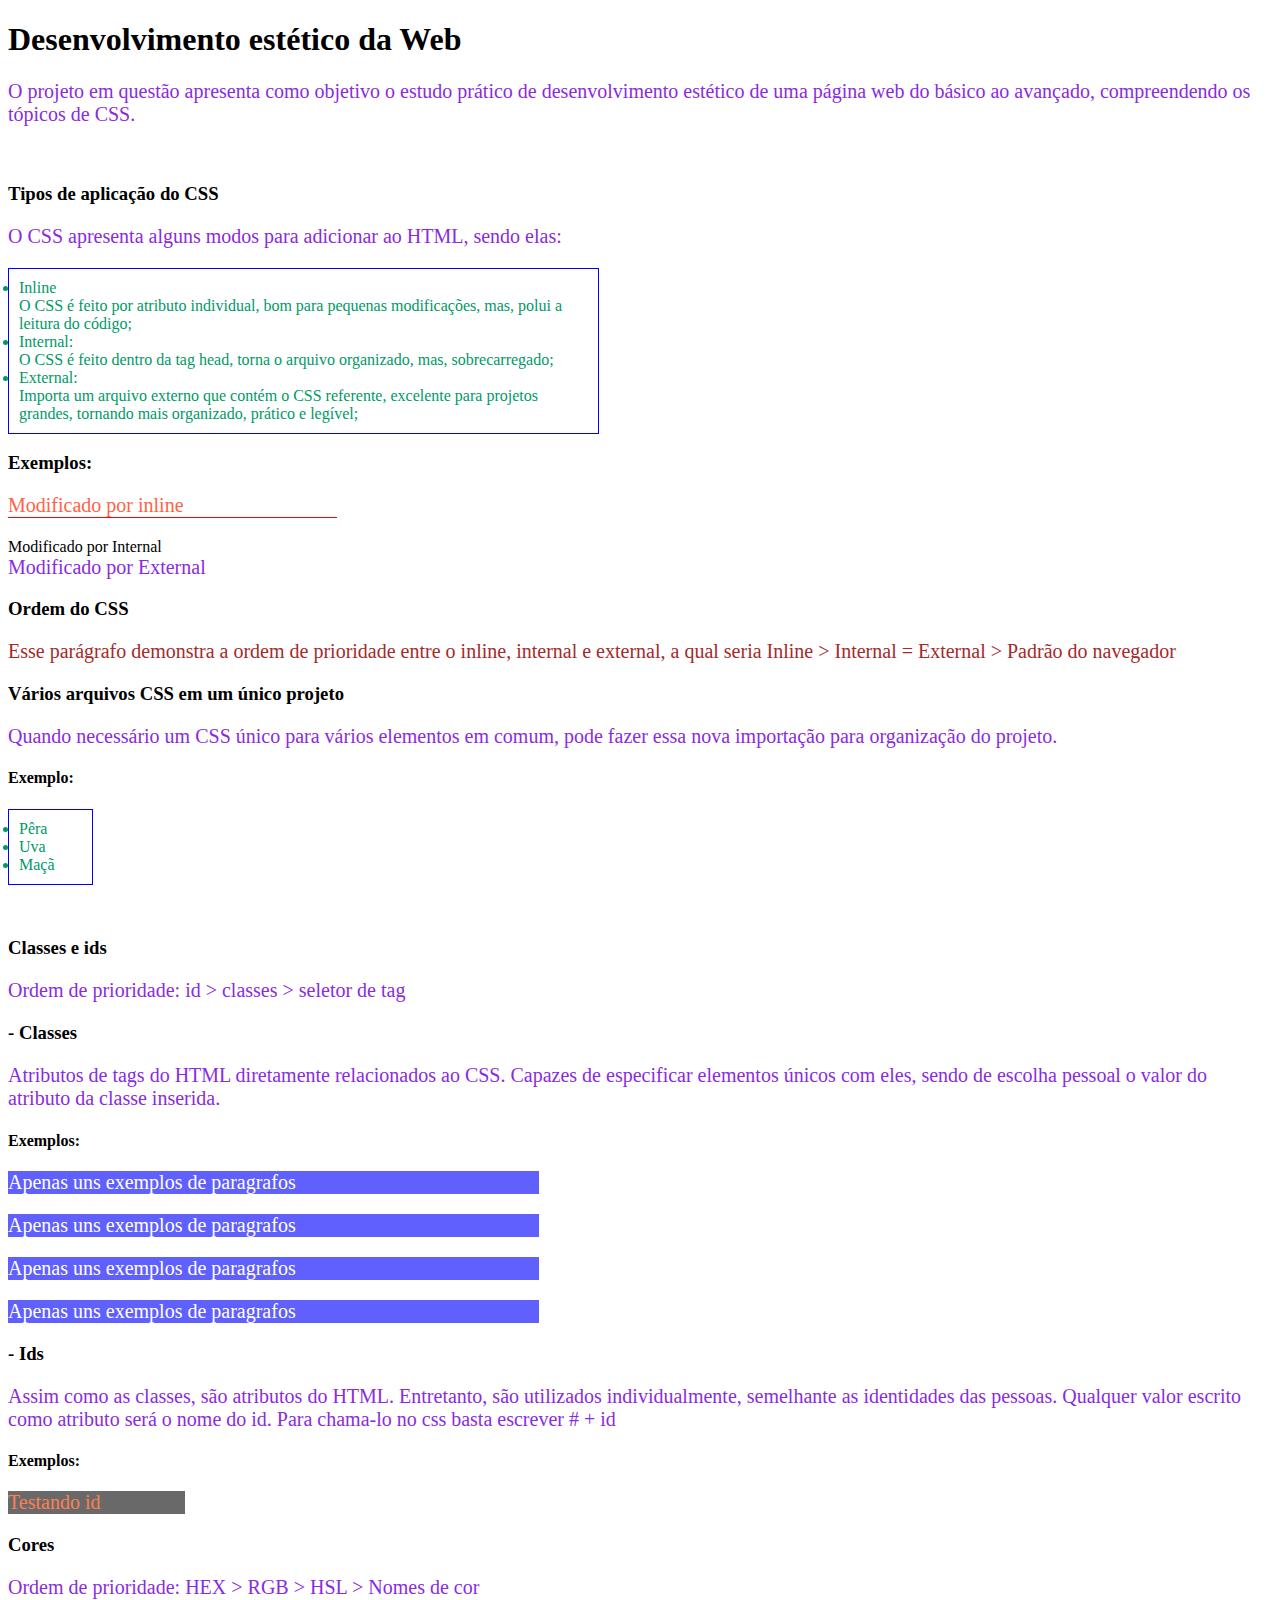
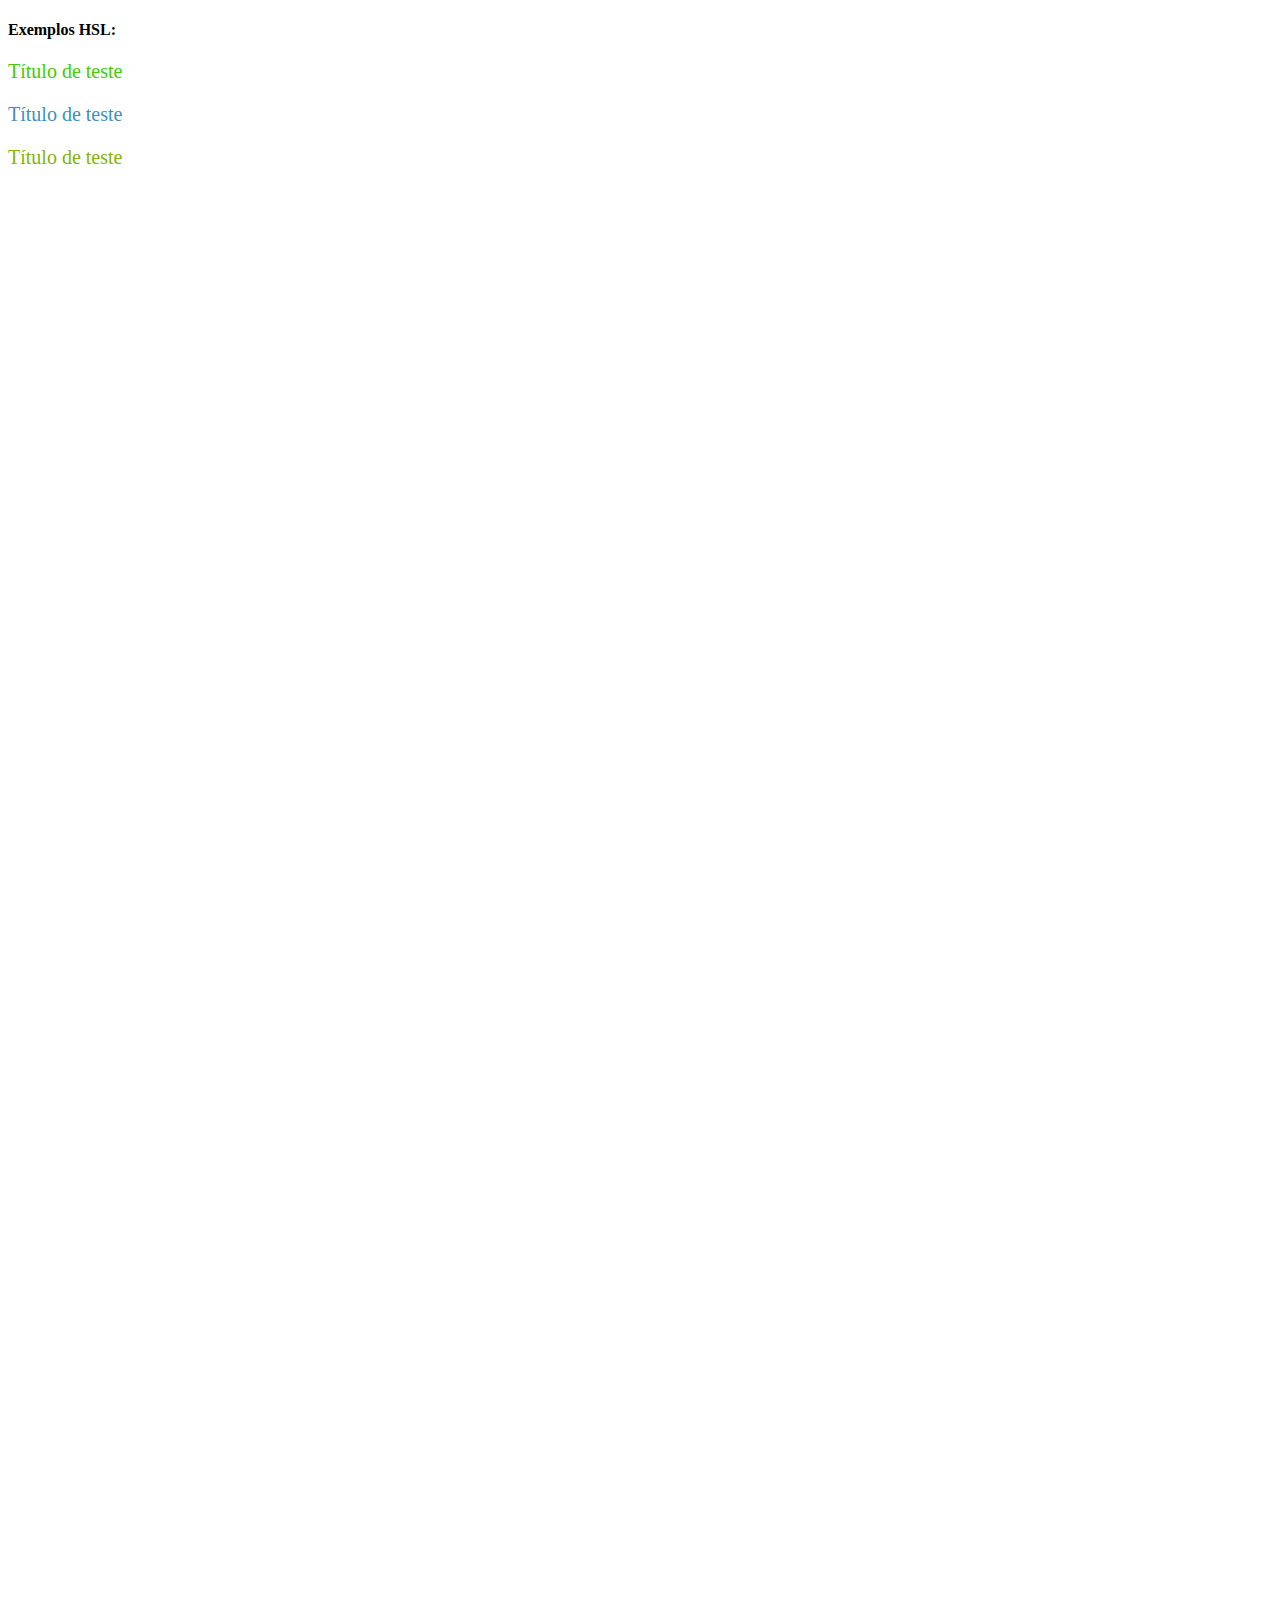
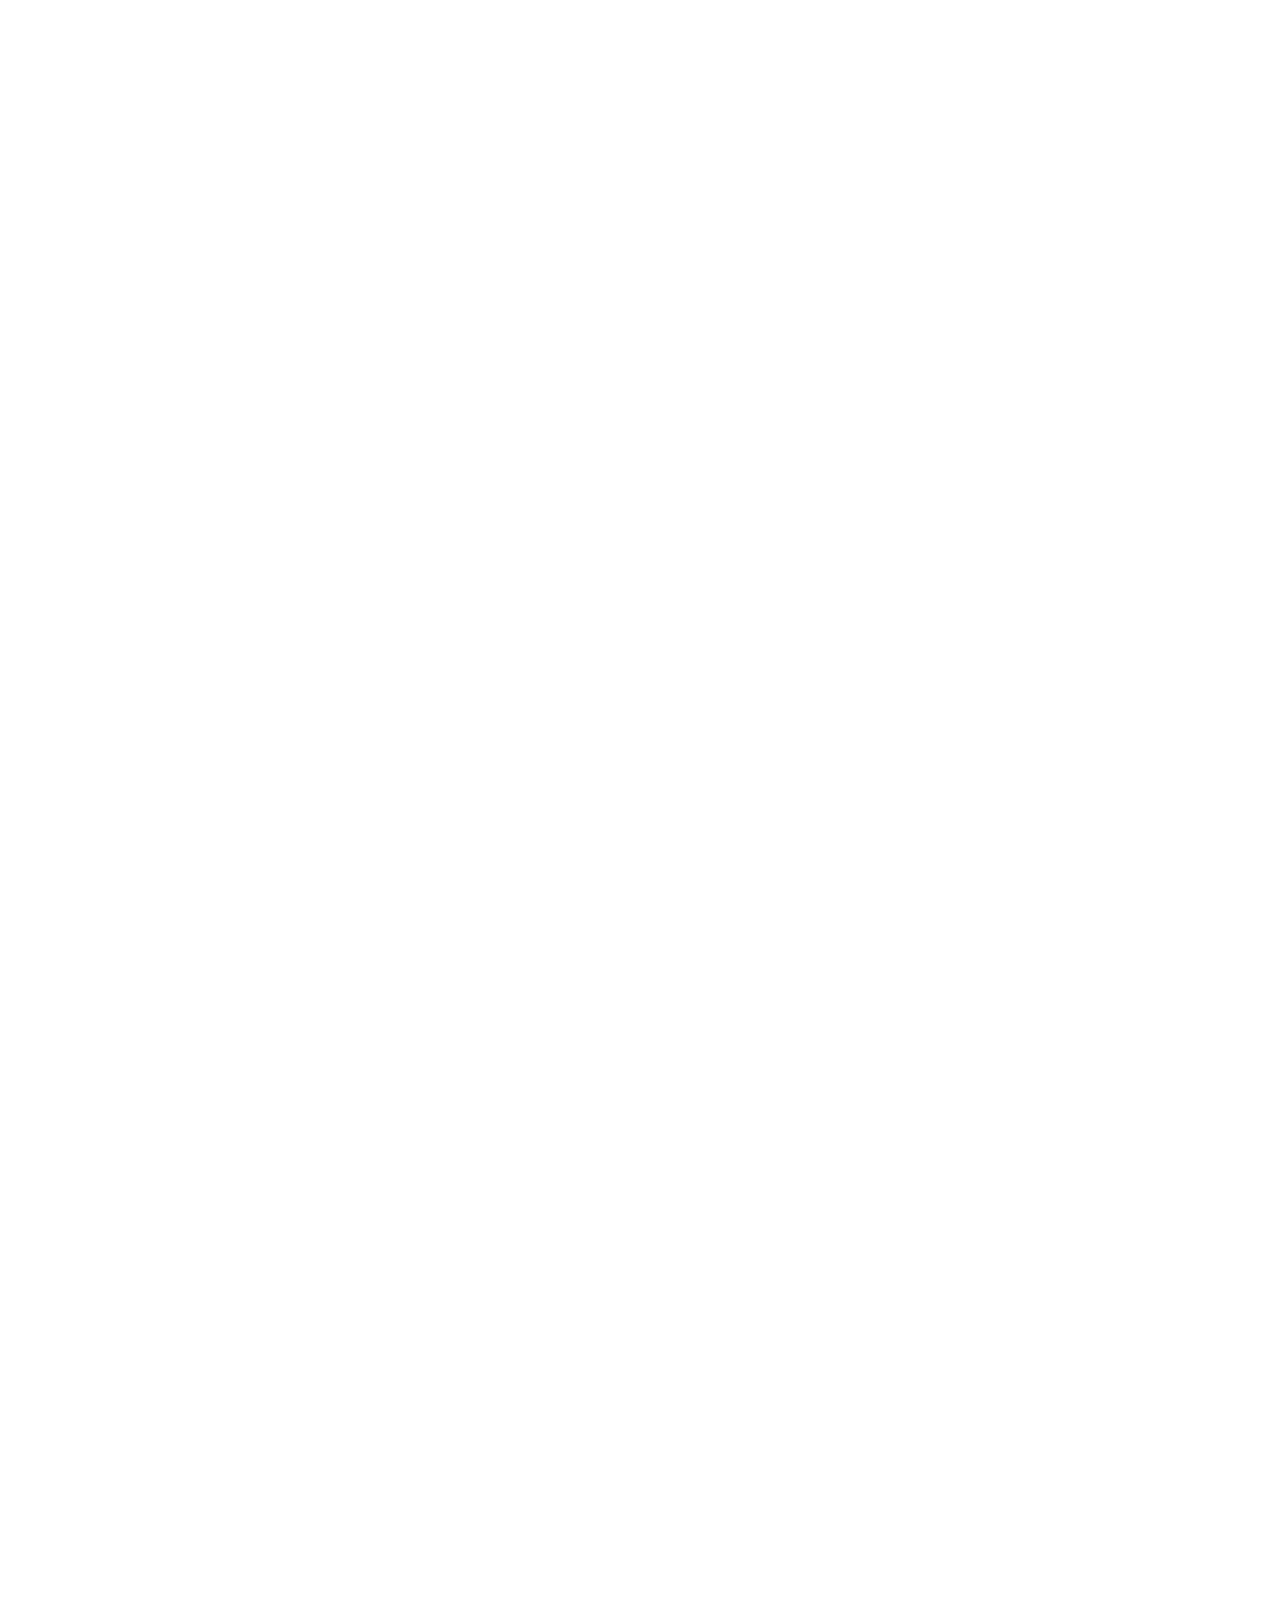
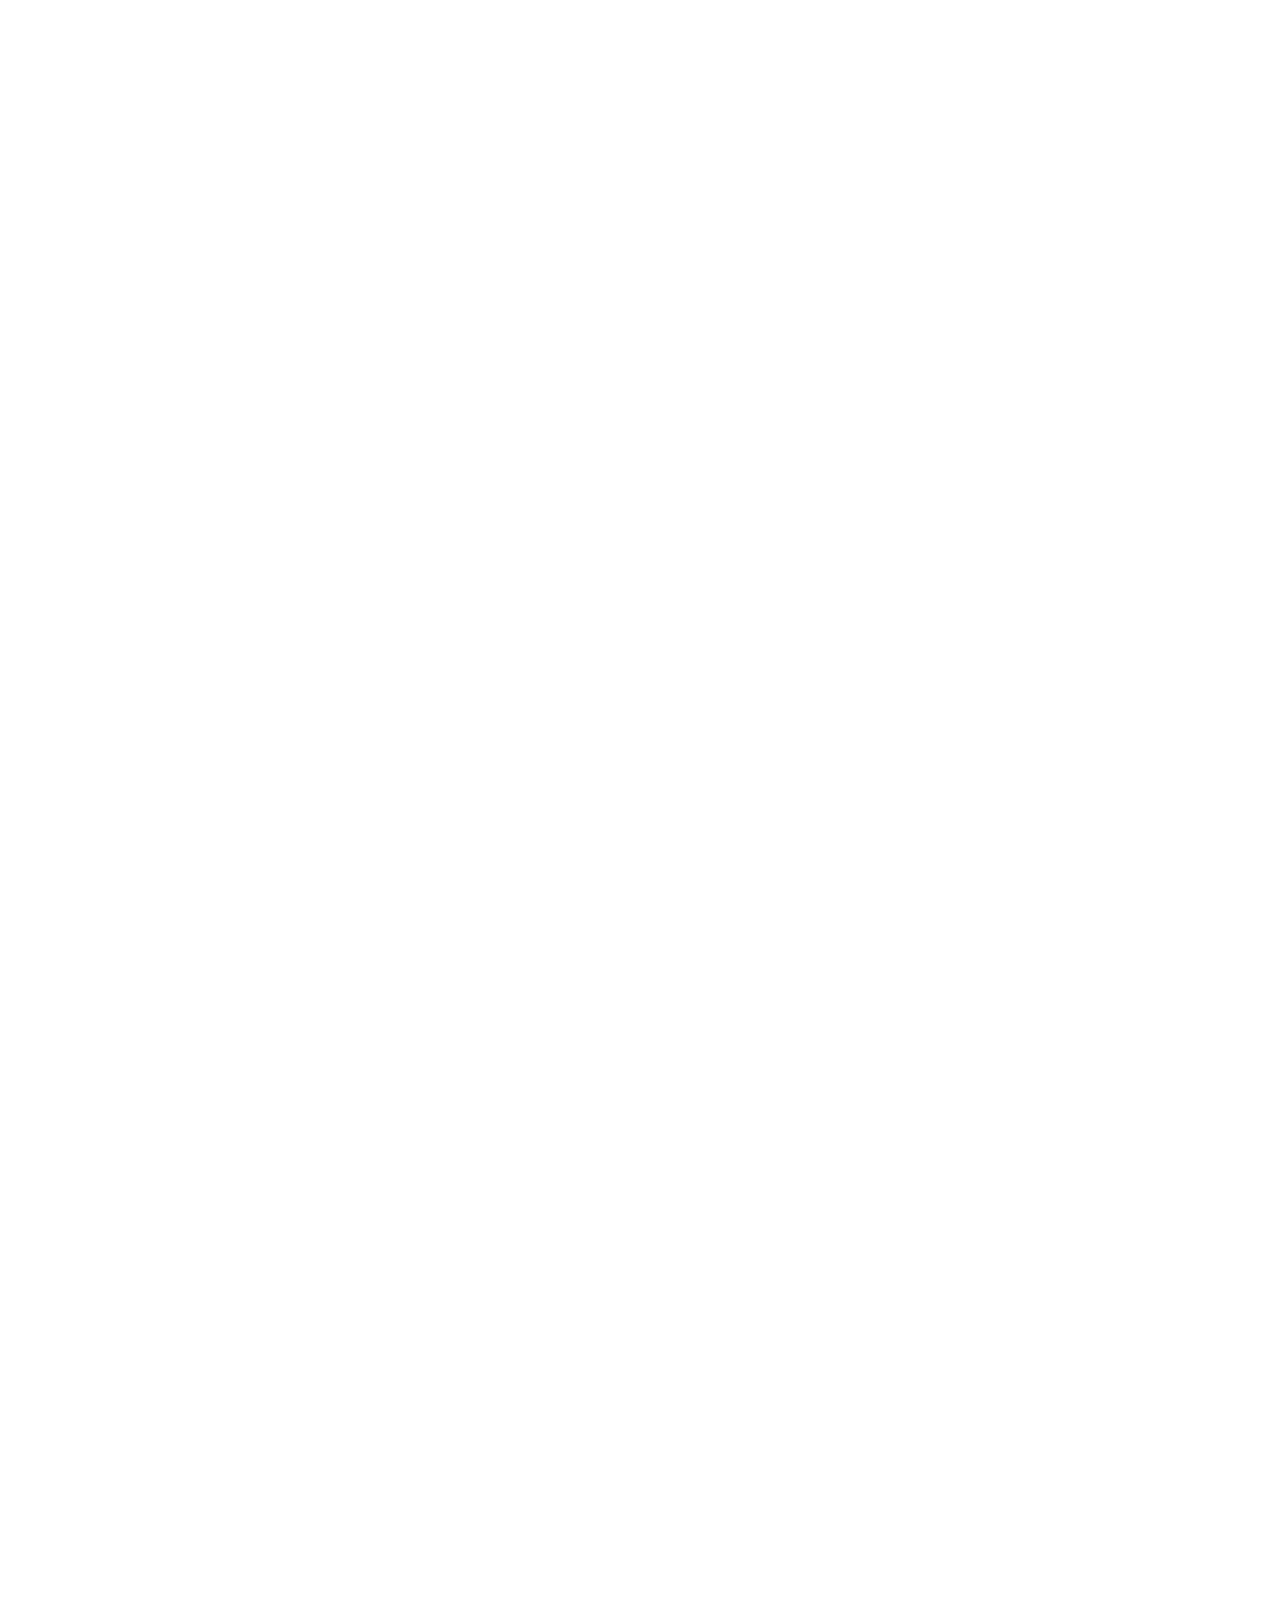
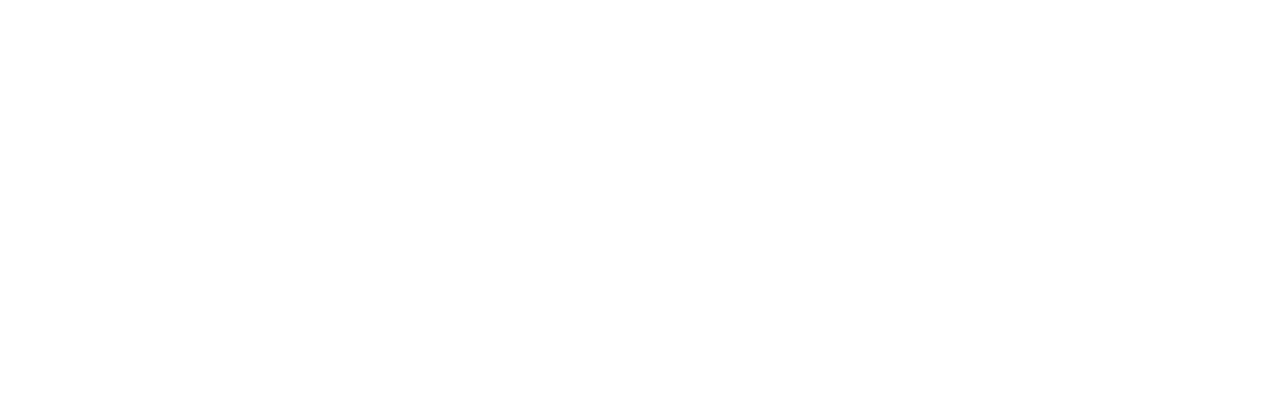
<file: Seção 4/index.html>
<!DOCTYPE html>
<html lang="pt-br">
<head>
    <meta charset="UTF-8">
    <meta name="viewport" content="width=device-width, initial-scale=1.0">
    <title>The Basic CSS</title>

    <!-- Internal CSS -->
    <style>
        p{
            color: blue;
            font-size: 20px;
        }
    </style>

    <!-- Arquivos CSS -->
    <link rel="stylesheet" href="CSS/styles.css">
    <link rel="stylesheet" href="CSS/lists.css">

</head>

<body>
    <div>
        <h1>Desenvolvimento estético da Web</h1>
        <p>O projeto em questão apresenta como objetivo o estudo prático de desenvolvimento estético de uma página web do básico ao avançado, compreendendo os tópicos de CSS.</p>
        <br>

        <!-- Meios -->
        <h3>Tipos de aplicação do CSS</h3>
        <p>O CSS apresenta alguns modos para adicionar ao HTML, sendo elas:</p>
    </div>
    <div>
        <ul>
            <li>Inline
                <br>
                O CSS é feito por atributo individual, bom para pequenas modificações, mas, polui a leitura do código;
            </li>
            <li>Internal:
                <br>
                O CSS é feito dentro da tag head, torna o arquivo organizado, mas, sobrecarregado;
            </li>
            <li>External:
                <br>
                Importa um arquivo externo que contém o CSS referente, excelente para projetos grandes, tornando mais organizado, prático e legível;
            </li>
        </ul>
    </div>

    <div>
        <h3>Exemplos:</h3>
        <p style="color: tomato; font-size: 20px; border-bottom: 1px solid red; width: 26%;">Modificado por inline</p>

        <p2>Modificado por Internal</p2>
        <br>

        <p3>Modificado por External</p3>
        <br>
    </div>
    
    <!-- Prioridade de formatação -->
    <div>
        <h3>Ordem do CSS</h3>
        <p style="color: brown;">Esse parágrafo demonstra a ordem de prioridade entre o inline, internal e external, a qual seria Inline > Internal = External > Padrão do navegador</p>
    </div>

    <!-- Arquivos CSS -->
    <div>
        <h3>Vários arquivos CSS em um único projeto</h3>
        <p>Quando necessário um CSS único para vários elementos em comum, pode fazer essa nova importação para organização do projeto.</p>
        <h4>Exemplo:</h4>

        <ul id="lista_frutas">
            <li>Pêra</li>
            <li>Uva</li>
            <li>Maçã</li>
        </ul>
        <br>
    </div>

    <div>
        <h3>Classes e ids</h3> <!-- Classes e Ids -->
        <p>Ordem de prioridade: id > classes > seletor de tag</p>
        <h3>- Classes</h3> <!-- Classes -->
        <div>
            <p>Atributos de tags do HTML diretamente relacionados ao CSS. Capazes de especificar elementos únicos com eles, sendo de escolha pessoal o valor do atributo da classe inserida.</p>

            <h4>Exemplos:</h4>

            <p class="paragrafo">Apenas uns exemplos de paragrafos</p>
            <p class="paragrafo">Apenas uns exemplos de paragrafos</p>
            <p class="paragrafo">Apenas uns exemplos de paragrafos</p>
            <p class="paragrafo">Apenas uns exemplos de paragrafos</p>
        </div>
        
        <div>
            <h3>- Ids</h3> <!-- IDs -->
            <p>Assim como as classes, são atributos do HTML. Entretanto, são utilizados individualmente, semelhante as identidades das pessoas. Qualquer valor escrito como atributo será o nome do id. Para
            chama-lo no css basta escrever # + id</p>

            <h4>Exemplos:</h4>

            <p id="ex1">Testando id</p>
        </div>
    </div>

    <div>
        <h3>Cores</h3><!-- Estudo sobre as cores no css -->
        <p>Ordem de prioridade: HEX > RGB > HSL > Nomes de cor</p>

        <h4>Exemplos HSL: </h4>
        <p id="HSL-1">Título de teste</p>
        <p id="HSL-2">Título de teste</p>
        <p id="HSL-3">Título de teste</p>
    </div>


</body>
</html>
</file>
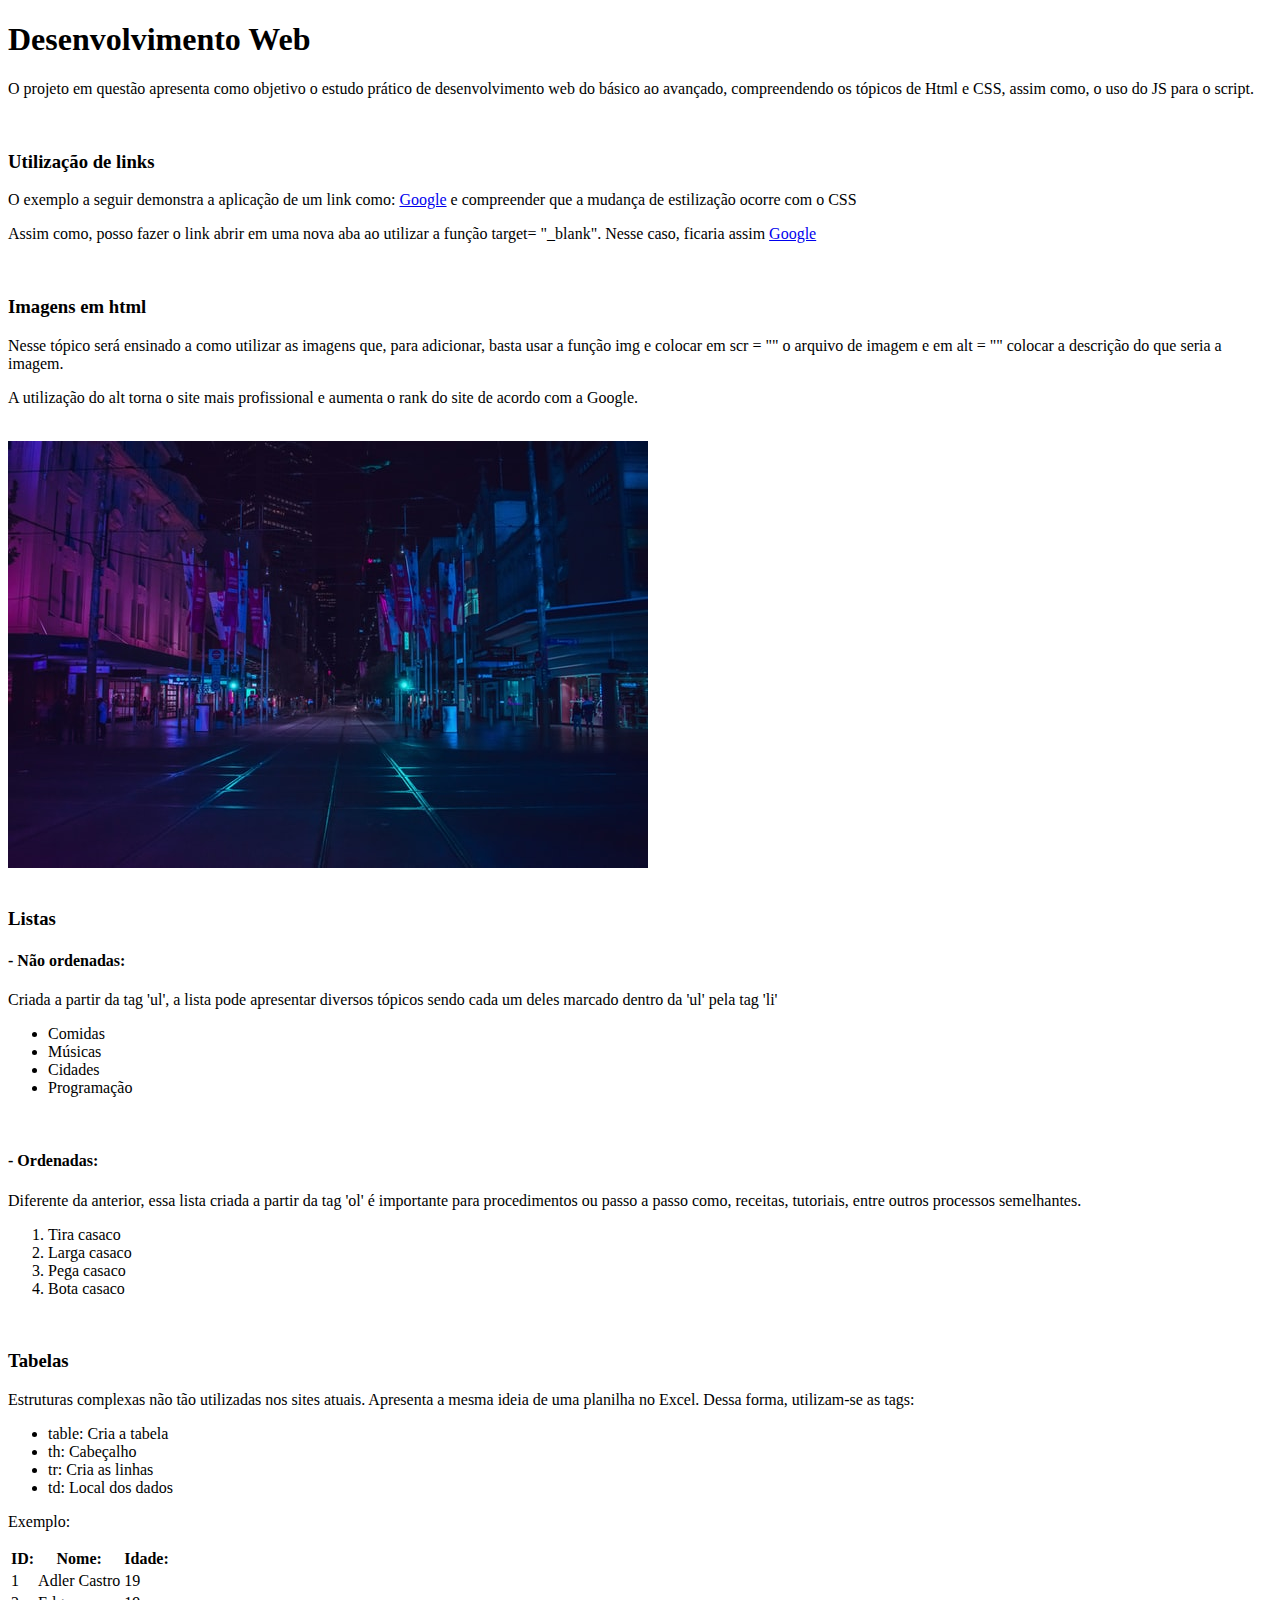
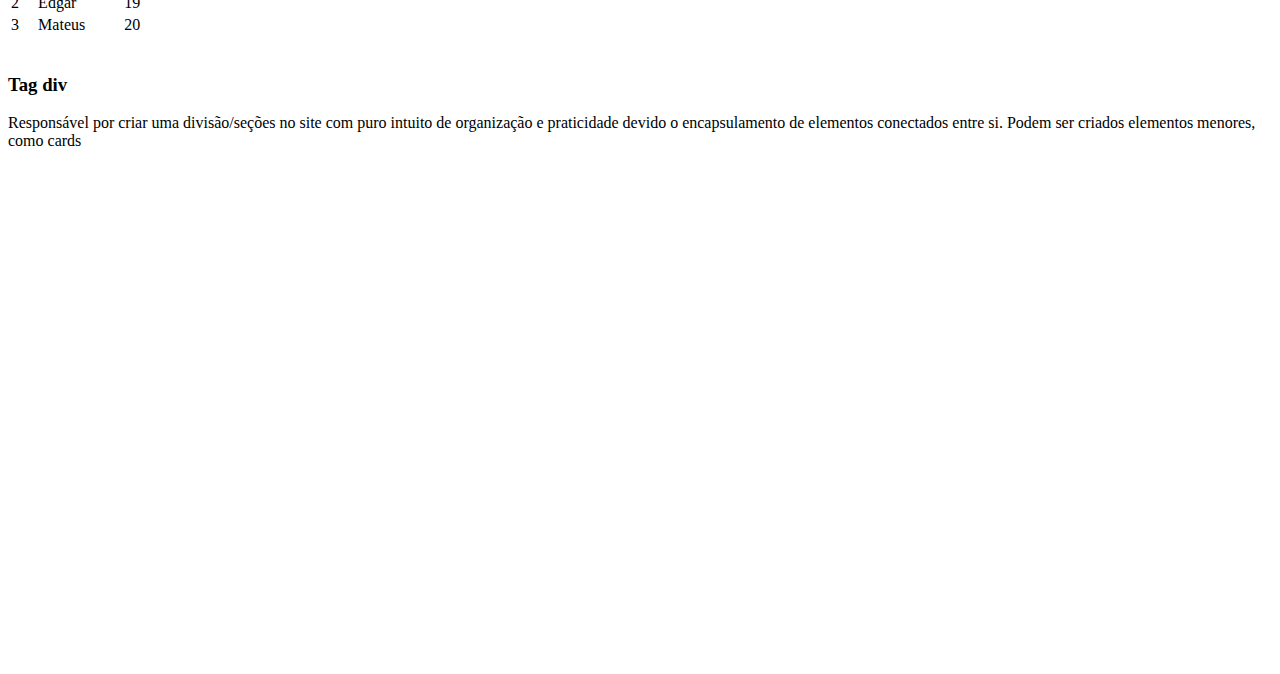
<file: Seção 3/Html/index.html>
<!DOCTYPE html>
<html lang="pt-br">
<head>
    <meta charset="UTF-8">
    <meta name="viewport" content="width=device-width, initial-scale=1.0">
    <title>The Basic</title>
</head>

<body style="padding-bottom: 500px"> <!-- Esse style vem do CSS e cria um campo na página que permite organizar melhor as informações ( desenvolvendo uma barra de scroll) -->

    <!-- Início de um sonho -->
    <div><!-- Explicando a página web-->
        <h1>Desenvolvimento Web</h1>
        
        <p>O projeto em questão apresenta como objetivo o estudo prático de desenvolvimento web do básico ao avançado, compreendendo os tópicos de Html e CSS, assim como, o uso do JS para o script.</p>
    </div>
    <br>

    <!-- Links -->
    <div> <!-- Sumário do link -->
        <h3>Utilização de links</h3>
        <p>O exemplo a seguir demonstra a aplicação de um link como: <a href="https://google.com">Google</a> e compreender que a mudança de estilização ocorre com o CSS</p>
        
        <p>Assim como, posso fazer o link abrir em uma nova aba ao utilizar a função target= "_blank". Nesse caso, ficaria assim <a href="http://google.com" target="_blank">Google</a></p>
    </div>
    <br>

    <!-- Imagens e atributo alt -->
    <div><!-- Sumário da imagem -->
        <h3>Imagens em html</h3>
        <p>Nesse tópico será ensinado a como utilizar as imagens que, para adicionar, basta usar a função img e colocar em scr = "" o arquivo de imagem e em alt = "" colocar a descrição do que seria a imagem.</p>
        <p>A utilização do alt torna o site mais profissional e aumenta o rank do site de acordo com a Google.</p>
        <br>
        <img src="img/city.jpg" alt="Cidade Noturna" />
    </div>
    <br>

    <!-- Listas  -->
    <div> <!-- Sumário da lista nao ordenada -->
        <h3>Listas</h3>
        <h4>- Não ordenadas:</h4>
        <p>Criada a partir da tag 'ul', a lista pode apresentar diversos tópicos sendo cada um deles marcado dentro da 'ul' pela tag 'li' </p>

        <ul>
            <li>Comidas</li>
            <li>Músicas</li>
            <li>Cidades</li>
            <li>Programação</li>
        </ul>
    </div>
    <br>

    <div><!-- Sumário da lista ordenada -->
        <h4>- Ordenadas: </h4>
        <p>Diferente da anterior, essa lista criada a partir da tag 'ol' é importante para procedimentos ou passo a passo como, receitas, tutoriais, entre outros processos semelhantes.</p>

        <ol>
            <li>Tira casaco</li>
            <li>Larga casaco</li>
            <li>Pega casaco</li>
            <li>Bota casaco</li>
        </ol>
    </div>
    <br>

    <!-- Tabelas  -->
    <div> <!-- Sumário da tabela -->
        <h3>Tabelas</h3>
        <p>Estruturas complexas não tão utilizadas nos sites atuais. Apresenta a mesma ideia de uma planilha no Excel. Dessa forma, utilizam-se as tags: 
            <ul>
                <li>table: Cria a tabela</li>
                <li>th: Cabeçalho</li>
                <li>tr: Cria as linhas</li>
                <li>td: Local dos dados</li>              
            </ul>
            
        <p>Exemplo:</p>

        <table>
            <tr>
                <!-- Cabeçalho -->
                <th>ID:</th>
                <th>Nome:</th>
                <th>Idade:</th>
            </tr>

            <!-- Primeira linha de dados -->
            <tr>
                <td>1</td>
                <td>Adler Castro</td>
                <td>19</td>
            </tr>

            <!-- Segunda -->
            <tr>
                <td>2</td>
                <td>Edgar</td>
                <td>19</td>
            </tr>

            <!-- Terceira -->
            <tr>
                <td>3</td>
                <td>Mateus</td>
                <td>20</td>
            </tr>

        </table>
    </div>
        <br>

        <!-- Tag div -->
        <div> <!-- Sumário da div -->
            <h3>Tag div</h3>
            <p>Responsável por criar uma divisão/seções no site com puro intuito de organização e praticidade devido o encapsulamento de elementos conectados entre si. Podem ser criados elementos menores, como cards</p>
        </div>

        

</body>
</html>
</file>
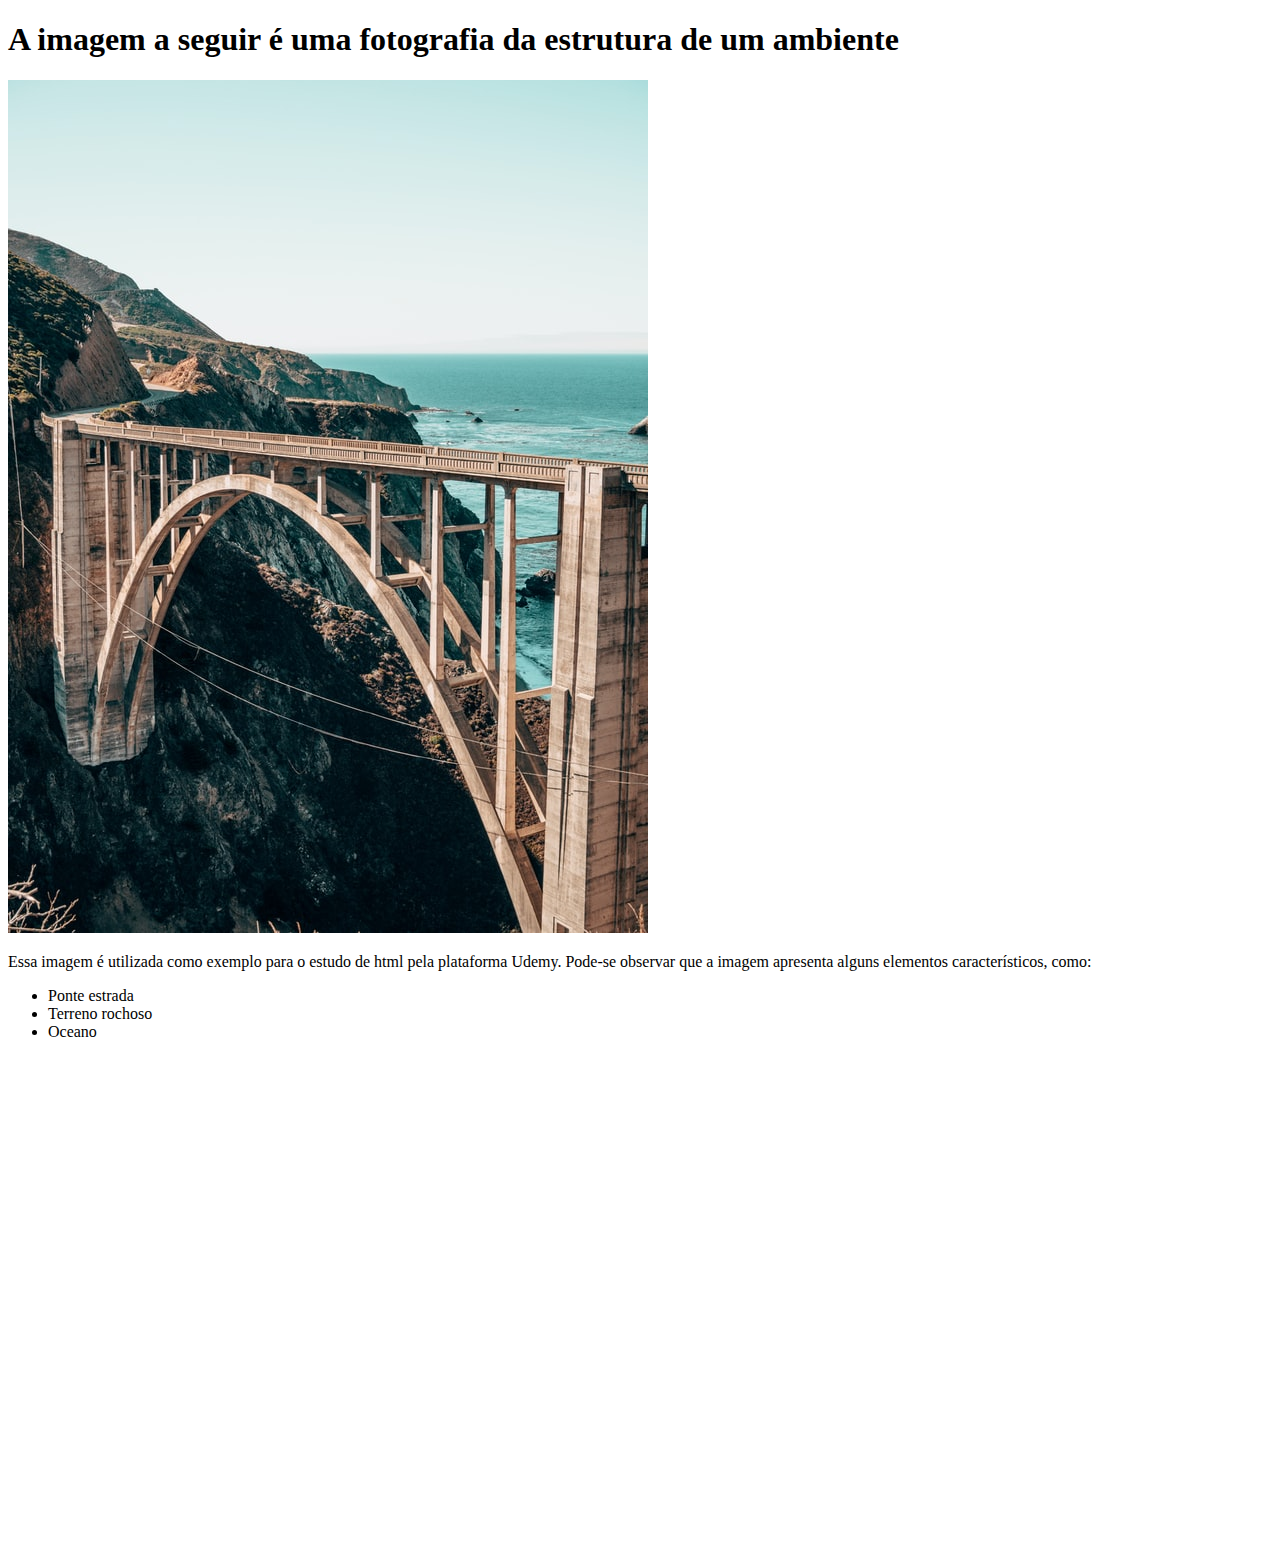
<file: Seção 3/Exercicio/exercicio_HTML.html>
<!DOCTYPE html>
<html lang="pt-br">
<head>
    <meta charset="UTF-8">
    <meta name="viewport" content="width=device-width, initial-scale=1.0">
    <title>Exercicio 1 html</title>
</head>
<body style="padding-bottom: 500px ;">

    <div> <!-- Imagem e sumário -->
        <h1>A imagem a seguir é uma fotografia da estrutura de um ambiente</h1>
        <img src="./img/bridge.jpg" alt="Ponte bonita">
        <p>Essa imagem é utilizada como exemplo para o estudo de html pela plataforma Udemy. Pode-se observar que a imagem apresenta alguns elementos característicos, como:</p>
    </div>

    <!-- Lista não ordenada -->
    <div> <!-- Lista -->
        <ul>
            <li>Ponte estrada</li>
            <li>Terreno rochoso</li>
            <li>Oceano</li>
        </ul>
    </div>

</body>
</html>
</file>
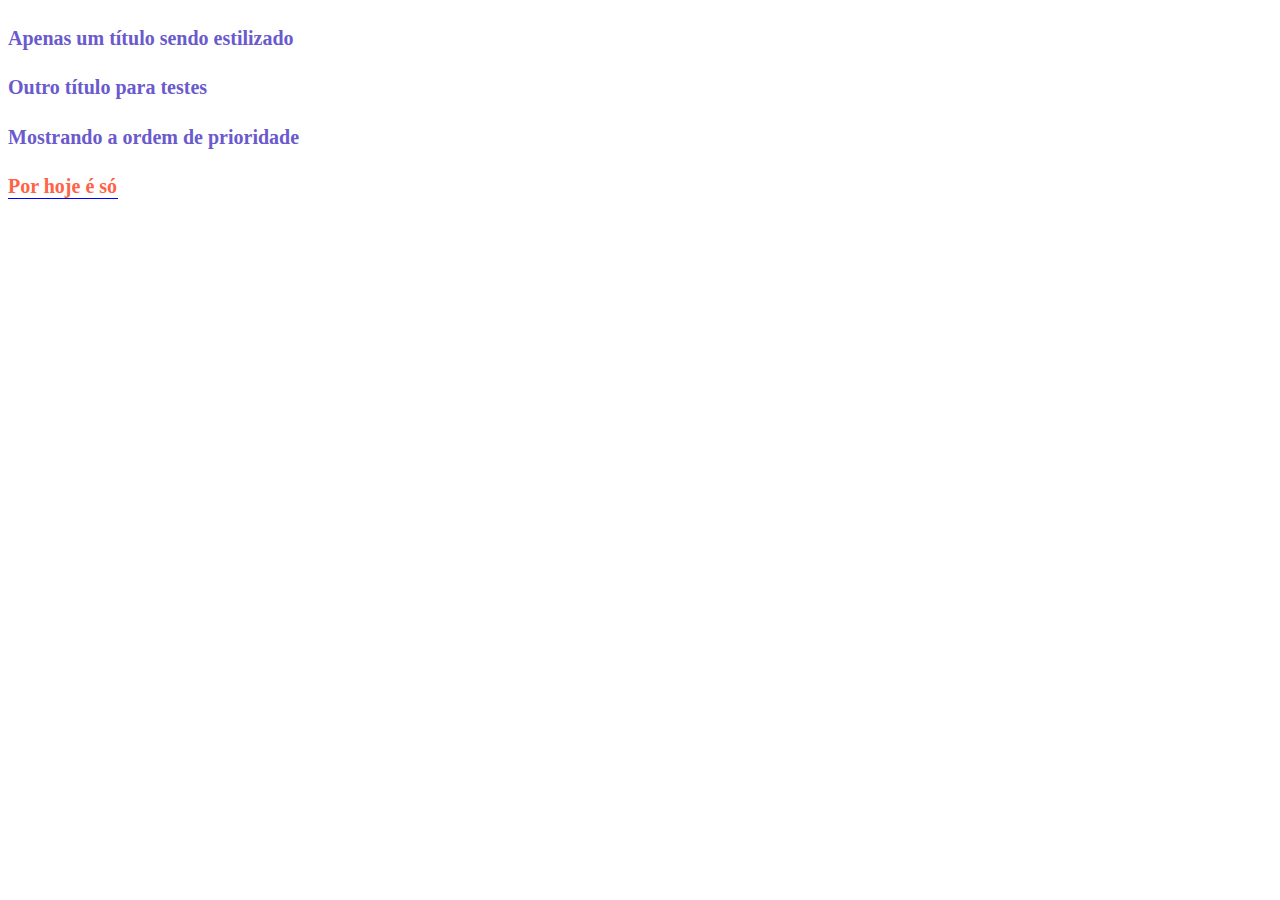
<file: Seção 4/Exercicio/exercicio_CSS.html>
<!DOCTYPE html>
<html lang="pt-br">
<head>
    <meta charset="UTF-8">
    <meta name="viewport" content="width=device-width, initial-scale=1.0">
    <title>Exercicio de CSS</title>

    <link rel="stylesheet" href="./titles.css">

<body>
    <h4>Apenas um título sendo estilizado</h4>
    <h4>Outro título para testes</h4>
    <h4>Mostrando a ordem de prioridade</h4>
    <h4 style="color: tomato; font-size: 20px; border-bottom: 1px solid blue; width: 110px;">Por hoje é só</h4>
</body>
</html>
</file>
<file: Seção 4/CSS/styles.css>
body{
    padding-bottom: 5000px;
}

p3{
    color: blueviolet;
    font-size: 20px;
}

p{
    color: blueviolet;
}

.paragrafo{
    color: rgb(255, 255, 255);
    font-size: 20px;
    background-color: rgba(0, 0, 255, 0.623);
    width: 42%;
}

#ex1{
    color: coral;
    font-size: 20px;
    background-color:dimgray;
    width: 14%;
}

#HSL-1{
    color:hsl(100, 100%, 40%)
}

#HSL-2{
    color:hsl(202, 50%, 50%)
}

#HSL-3{
    color: hsl(78, 92%, 37%);
}
</file>
<file: Seção 4/CSS/lists.css>
ul{
    border: 1px solid blue;
    padding: 10px ;
    width: 45%;
}

li{
    color: rgb(0, 153, 102);
}

#lista_frutas{
    width: 5%;
}
</file>
<file: Seção 4/Exercicio/titles.css>
h4{
    color: slateblue;
    font-size: 20px;
    font-family: 'Times New Roman', Times, sans-serif;
}
</file>
